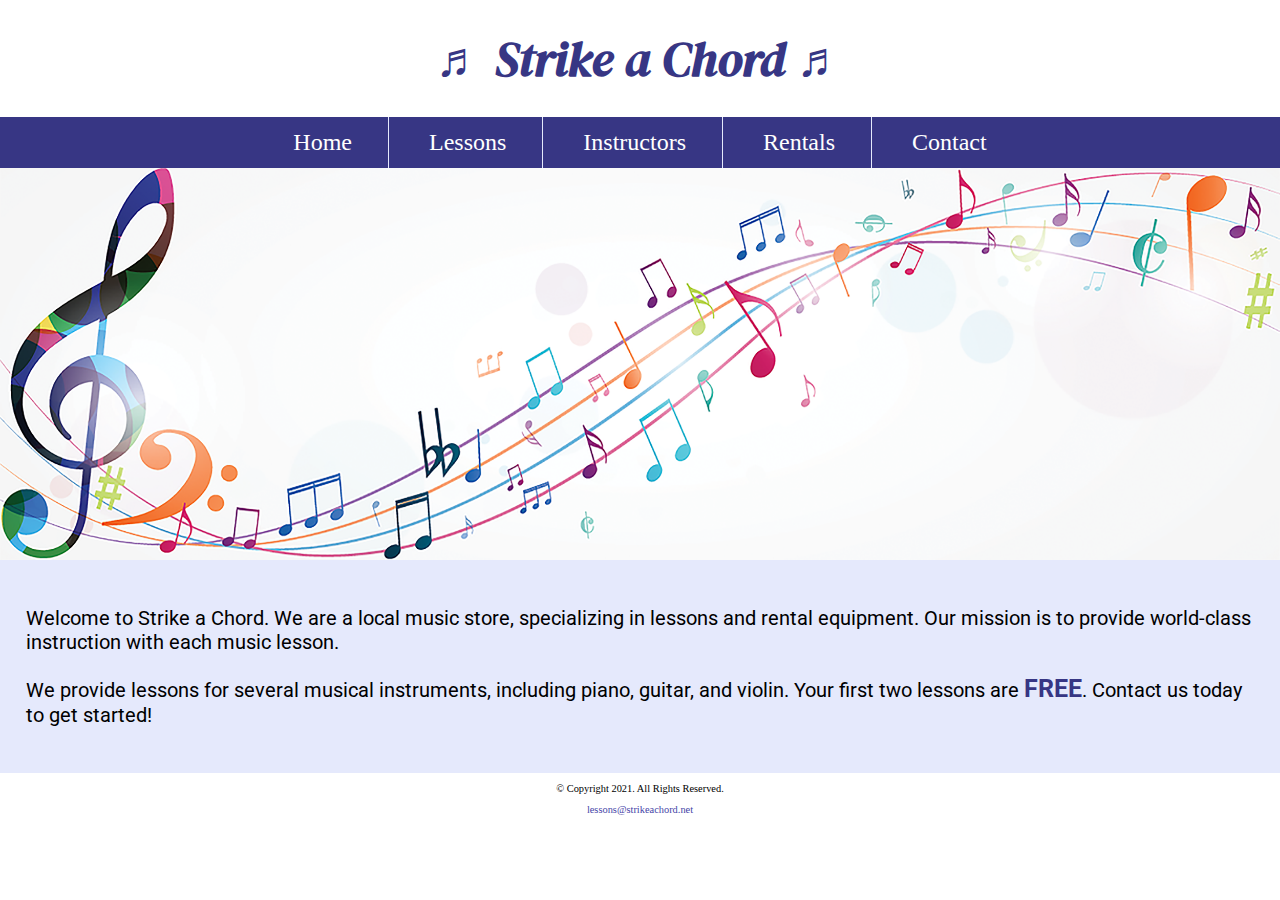
<file: index.html>
<!DOCTYPE html>
<!-- 
	Student Name: Cameron Sunderman
	File Name: index.html
	Today's Date: September 12, 2023
 -->
<html lang="en">
<head>
	<title>Strike a Chord: Home Page</title>
	<meta charset="utf-8">
    <link rel="stylesheet" href="css/styles.css">
    <meta name="viewport" content="width=device-width, initial-scale=1.0">
    <link href="https://fonts.googleapis.com/css?family=DM+Serif+Display:400i|Roboto&display=swap" rel="stylesheet">
    <link rel="shortcut icon" href="images/favicon.ico">
	<link rel="icon" type="image/png" sizes="32x32" href="images/favicon-32.png">
    <link rel="apple-touch-icon" sizes="180x180" href="images/apple-touch-icon.png">
	<link rel="icon" sizes="192x192" href="images/android-chrome-192.png">
</head>
<body>

	<header>
		<h1> <span class="tab-desk">&#9836;</span> Strike a Chord <span class="tab-desk">&#9836;</span> </h1>
	</header>
	
	<nav>
		<ul>
            <li><a href="index.html">Home</a></li>  
            <li><a href="lessons.html">Lessons</a></li>   
            <li><a href="instructors.html">Instructors</a></li>    
            <li><a href="rentals.html">Rentals</a></li>    
            <li><a href="contact.html">Contact</a></li>
        </ul>
	</nav>
    
    <!-- Hero Image -->
    <div id="hero" class="tab-desk">
        <img src="images/music-notes.png" alt="colorful music notes">
    </div>
	
	<!-- Use the main area to add the main content to the webpage -->
	<main>
		
        <div id="intro">
            
            <p>Welcome to Strike a Chord. We are a local music store, specializing in lessons and rental equipment. Our mission is to provide world-class instruction with each music lesson.</p>

            <p>We provide lessons for several musical instruments, including piano, guitar, and violin. Your first two lessons are <span class="action">FREE</span>. Contact us today to get started!</p>
            
        </div>
		
	</main>
	
	<footer>
		<p>&copy; Copyright 2021. All Rights Reserved.</p>
		<p><a href="mailto:lessons@strikeachord.net">lessons@strikeachord.net</a></p>
	</footer>
	
</body>
</html>
</file>
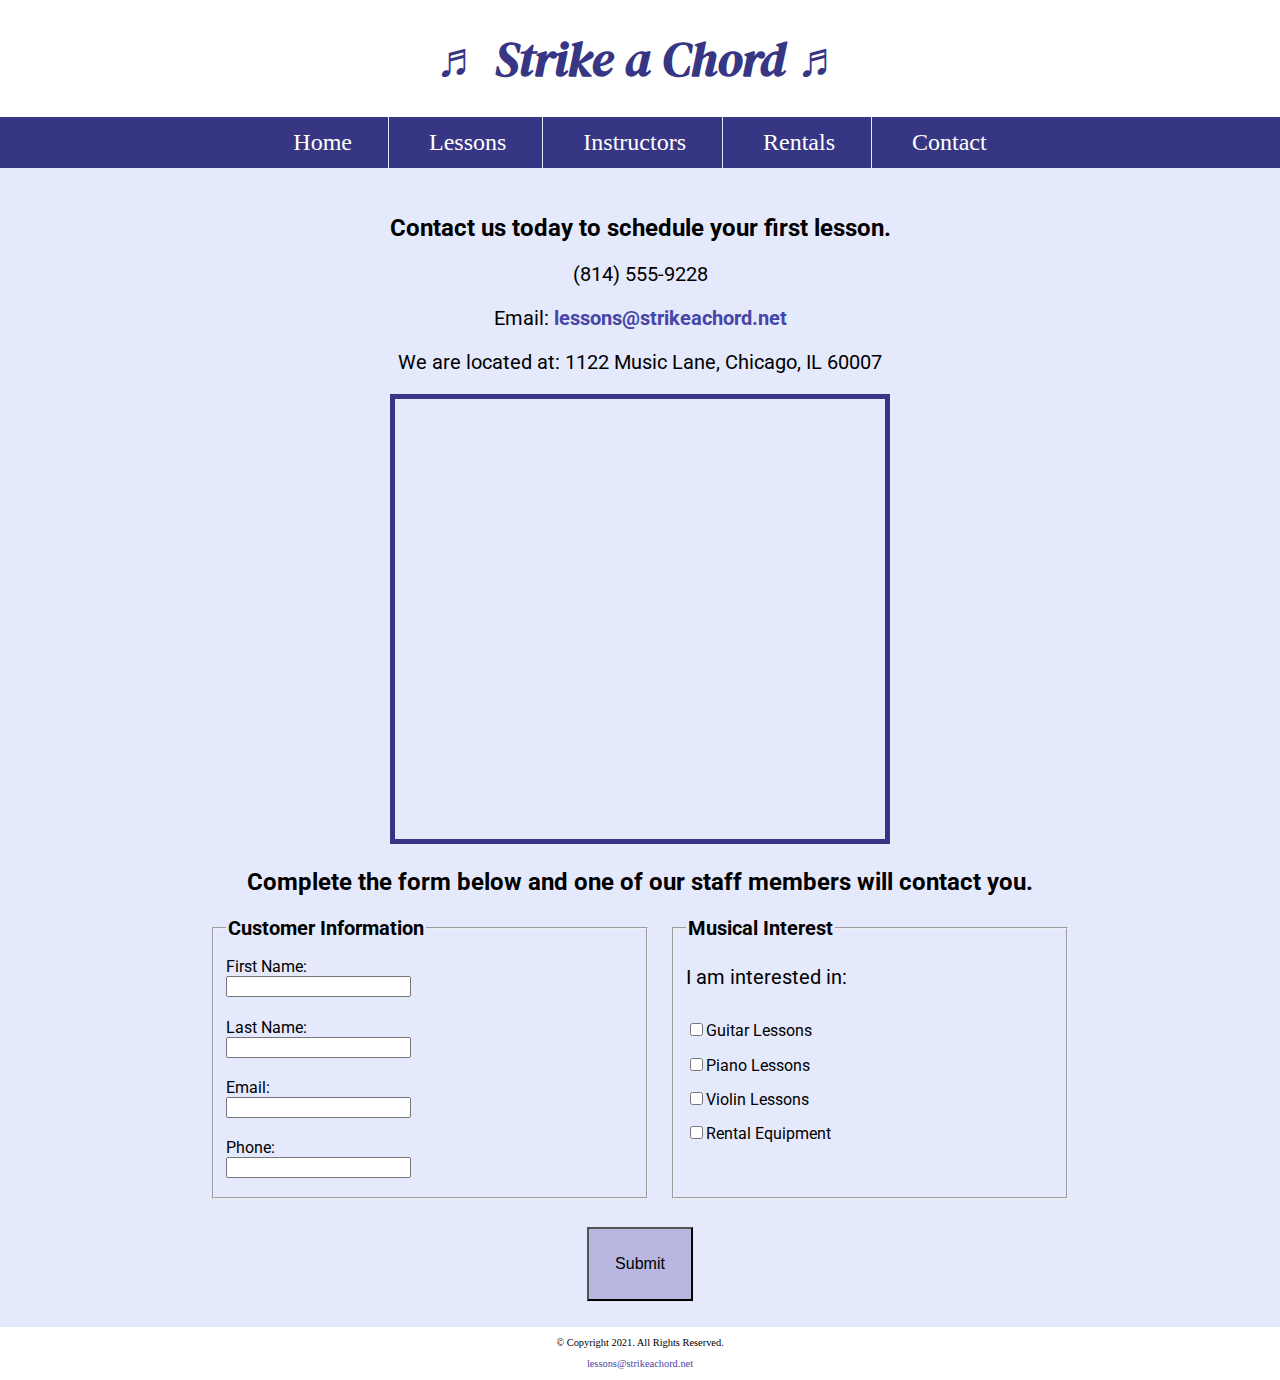
<file: contact.html>
<!DOCTYPE html>
<!-- 
	Student Name: Cameron Sunderman
	File Name: contact.html
	Today's Date: September 12, 2023
 -->
<html lang="en">
<head>
	<title>Strike a Chord: Contact</title>
	<meta charset="utf-8">
    <link rel="stylesheet" href="css/styles.css">
    <meta name="viewport" content="width=device-width, initial-scale=1.0">
    <link href="https://fonts.googleapis.com/css?family=DM+Serif+Display:400i|Roboto&display=swap" rel="stylesheet">
    <link rel="shortcut icon" href="images/favicon.ico">
	<link rel="icon" type="image/png" sizes="32x32" href="images/favicon-32.png">
    <link rel="apple-touch-icon" sizes="180x180" href="images/apple-touch-icon.png">
	<link rel="icon" sizes="192x192" href="images/android-chrome-192.png">
</head>
<body>

	<header>
		<h1> <span class="tab-desk">&#9836;</span> Strike a Chord <span class="tab-desk">&#9836;</span> </h1>
	</header>
	
	<nav>
		<ul>
            <li><a href="index.html">Home</a></li>  
            <li><a href="lessons.html">Lessons</a></li>   
            <li><a href="instructors.html">Instructors</a></li>    
            <li><a href="rentals.html">Rentals</a></li>    
            <li><a href="contact.html">Contact</a></li>
        </ul>
	</nav>
	
	<!-- Use the main area to add the main content to the webpage -->
	<main>
        
        <div id="contact">
            
            <h2>Contact us today to schedule your first lesson.</h2>
            <p class="tel-link mobile"><a href="tel:8145559228">(814) 555-9228</a></p>
            <p class="tab-desk">(814) 555-9228</p>
            <p>Email: <a href="mailto:lessons@strikeachord.net" class="email-link">lessons@strikeachord.net</a></p>
            <p>We are located at: 1122 Music Lane, Chicago, IL 60007</p>
            
            <iframe src="https://www.google.com/maps/embed?pb=!1m18!1m12!1m3!1d380513.7160580949!2d-88.01215278051977!3d41.83339249282865!2m3!1f0!2f0!3f0!3m2!1i1024!2i768!4f13.1!3m3!1m2!1s0x880e2c3cd0f4cbed%3A0xafe0a6ad09c0c000!2sChicago%2C+IL!5e0!3m2!1sen!2sus!4v1558660826146!5m2!1sen!2sus" width="600" height="450" class="map" allowfullscreen></iframe>
        
        </div>
        
        <div id="form">
                
                <h2>Complete the form below and one of our staff members will contact you.</h2> 
            
                <form class="form-grid"><!-- Start Form -->
                    
                    <fieldset>
                        <legend>Customer Information</legend>
                        <label for="fName">First Name:</label>
                        <input type="text" name="fName" id="fName">

                        <label for="lName">Last Name:</label>
                        <input type="text" name="lName" id="lName"> 
                        
                        <label for="email">Email:</label>
                        <input type="email" name="email" id="email">
                        
                        <label for="phone">Phone:</label>
                        <input type="tel" id="phone" name="phone">
                    </fieldset>
                    
                    <fieldset>
                        <legend>Musical Interest</legend>
                        <p>I am interested in:</p>
                            
                        <label for="guitarles"><input type="checkbox" name="interest" id="guitarles" value="Guitar Lessons">Guitar Lessons</label>

                        <label for="piano"><input type="checkbox" name="interest" id="pianoles" value="Piano Lessons">Piano Lessons</label>

                        <label for="violin"><input type="checkbox" name="interest" id="violinles" value="Violin Lessons">Violin Lessons</label>
                        
                        <label for="rent"><input type="checkbox" name="interest" id="rent" value="Rental Equipment">Rental Equipment</label>
                        
                    </fieldset>
                    
                    <input type="submit" id="submit" value="Submit" class="btn">
                    
                </form>
            
            </div>
        
	</main>
	
	<footer>
		<p>&copy; Copyright 2021. All Rights Reserved.</p>
		<p><a href="mailto:lessons@strikeachord.net">lessons@strikeachord.net</a></p>
	</footer>
	
</body>
</html>
</file>
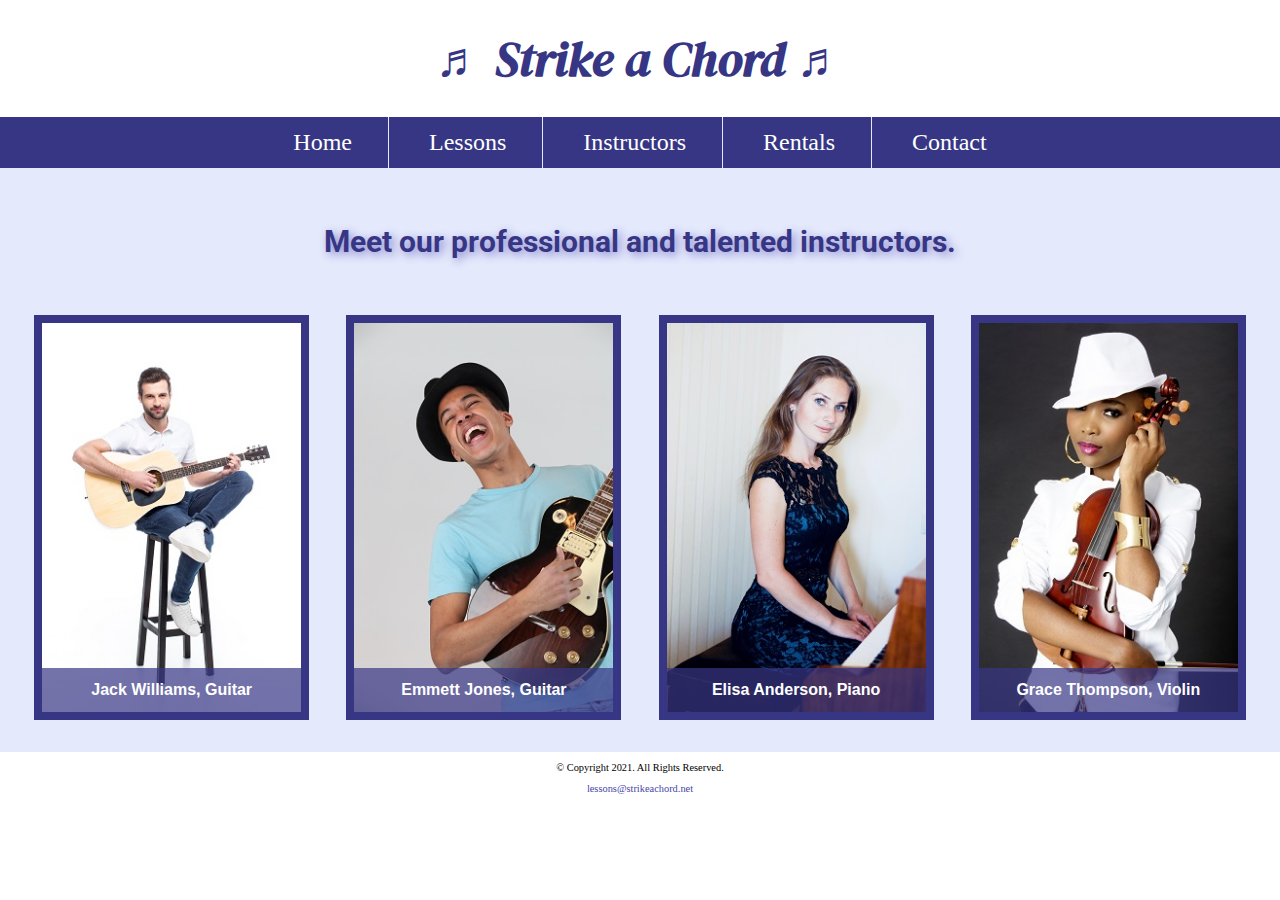
<file: instructors.html>
<!DOCTYPE html>
<!-- 
	Student Name: Cameron Sunderman
	File Name: instructors.html
	Today's Date: September 12, 2023
 -->
<html lang="en">
<head>
	<title>Strike a Chord: Instructors</title>
	<meta charset="utf-8">
    <link rel="stylesheet" href="css/styles.css">
    <meta name="viewport" content="width=device-width, initial-scale=1.0">
    <link href="https://fonts.googleapis.com/css?family=DM+Serif+Display:400i|Roboto&display=swap" rel="stylesheet">
    <link rel="shortcut icon" href="images/favicon.ico">
	<link rel="icon" type="image/png" sizes="32x32" href="images/favicon-32.png">
    <link rel="apple-touch-icon" sizes="180x180" href="images/apple-touch-icon.png">
	<link rel="icon" sizes="192x192" href="images/android-chrome-192.png">
</head>
<body>

	<header>
		<h1> <span class="tab-desk">&#9836;</span> Strike a Chord <span class="tab-desk">&#9836;</span> </h1>
	</header>
	
	<nav>
		<ul>
            <li><a href="index.html">Home</a></li>  
            <li><a href="lessons.html">Lessons</a></li>   
            <li><a href="instructors.html">Instructors</a></li>    
            <li><a href="rentals.html">Rentals</a></li>    
            <li><a href="contact.html">Contact</a></li>
        </ul>
	</nav>
	
	<!-- Use the main area to add the main content to the webpage -->
	<main class="grid">
        
        <aside>
            <p>Meet our professional and talented instructors.</p>
        </aside>
        
        <figure>
            <img src="images/guitar-instructor.jpg" alt="guitar instructor">
            <figcaption>Jack Williams, Guitar</figcaption>
        </figure>
        
        <figure>
            <img src="images/electric-guitar-instructor.jpg" alt="guitar instructor">
            <figcaption>Emmett Jones, Guitar</figcaption>
        </figure>
        
        <figure>
            <img src="images/piano-instructor.jpg" alt="piano instructor">
            <figcaption>Elisa Anderson, Piano</figcaption>
        </figure>
        
        <figure>
            <img src="images/violin-instructor.jpg" alt="guitar instructor">
            <figcaption>Grace Thompson, Violin</figcaption>
        </figure>
        
	</main>
	
	<footer>
		<p>&copy; Copyright 2021. All Rights Reserved.</p>
		<p><a href="mailto:lessons@strikeachord.net">lessons@strikeachord.net</a></p>
	</footer>
	
</body>
</html>
</file>
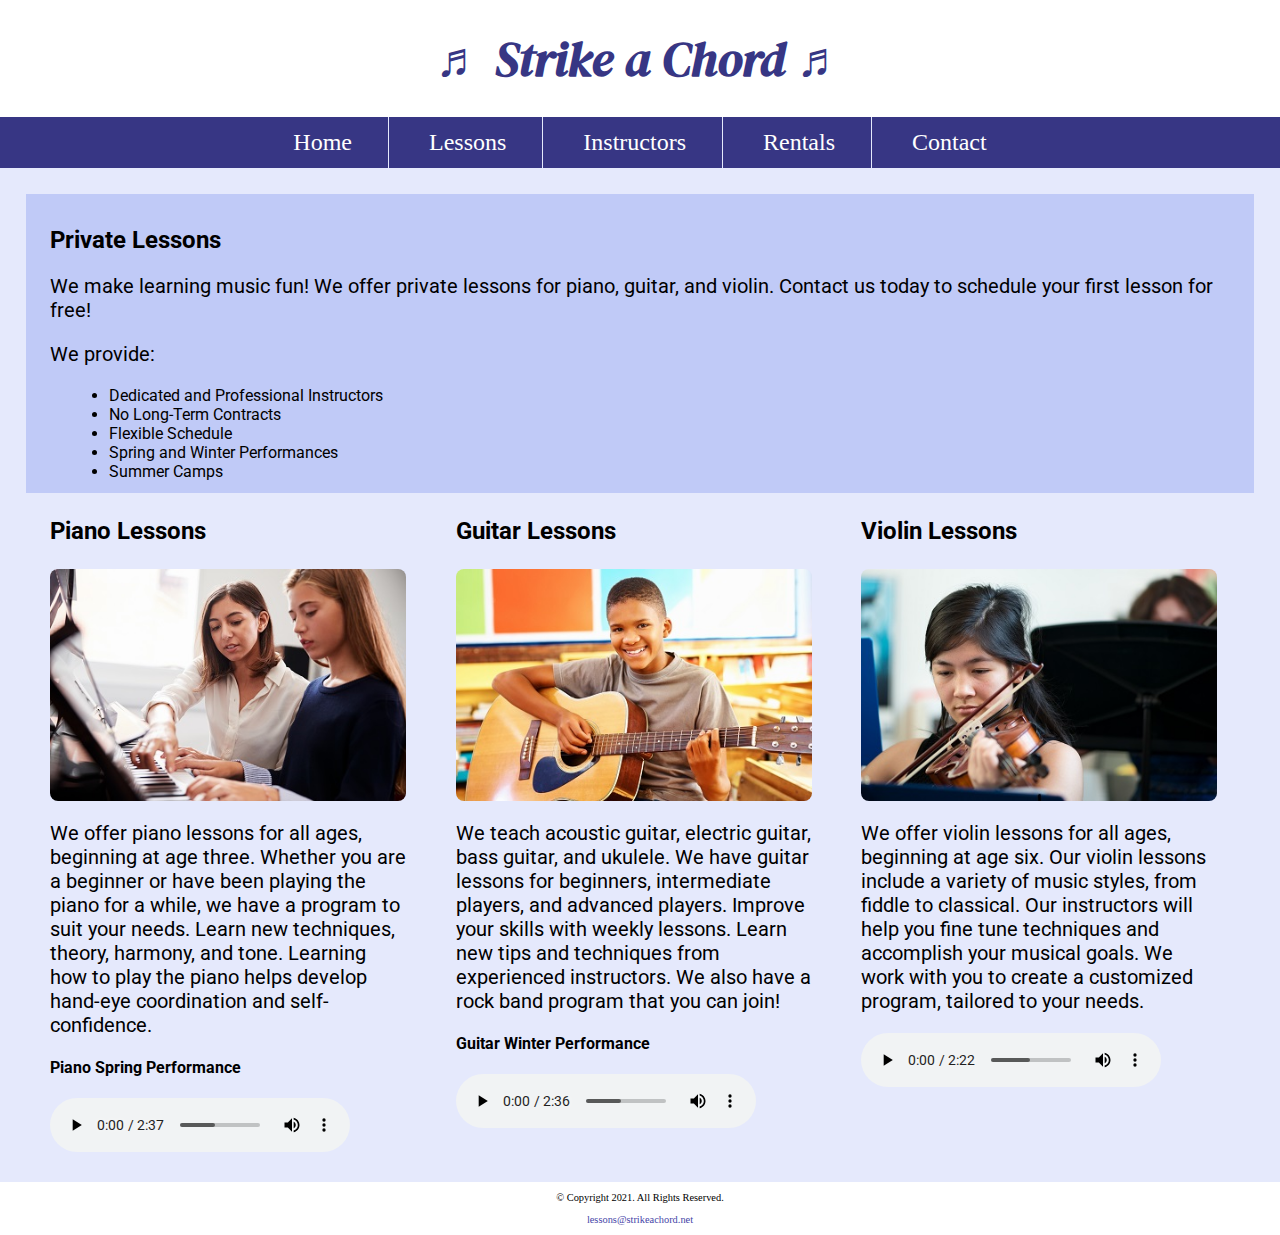
<file: lessons.html>
<!DOCTYPE html>
<!-- 
	Student Name: Cameron Sunderman
	File Name: lessons.html
	Today's Date: September 12, 2023
 -->
<html lang="en">
<head>
	<title>Strike a Chord: Lessons</title>
	<meta charset="utf-8">
    <link rel="stylesheet" href="css/styles.css">
    <meta name="viewport" content="width=device-width, initial-scale=1.0">
    <link href="https://fonts.googleapis.com/css?family=DM+Serif+Display:400i|Roboto&display=swap" rel="stylesheet">
    <link rel="shortcut icon" href="images/favicon.ico">
	<link rel="icon" type="image/png" sizes="32x32" href="images/favicon-32.png">
    <link rel="apple-touch-icon" sizes="180x180" href="images/apple-touch-icon.png">
	<link rel="icon" sizes="192x192" href="images/android-chrome-192.png">
</head>
<body>

	<header>
		<h1> <span class="tab-desk">&#9836;</span> Strike a Chord <span class="tab-desk">&#9836;</span> </h1>
	</header>
	
	<nav>
		<ul>
            <li><a href="index.html">Home</a></li>  
            <li><a href="lessons.html">Lessons</a></li>   
            <li><a href="instructors.html">Instructors</a></li>    
            <li><a href="rentals.html">Rentals</a></li>    
            <li><a href="contact.html">Contact</a></li>
        </ul>
	</nav>
	
	<!-- Use the main area to add the main content to the webpage -->
	<main>
        
        <section id="info">
            
            <h2>Private Lessons</h2>
            <p>We make learning music fun! We offer private lessons for piano, guitar, and violin. Contact us today to schedule your first lesson for free! </p>
            <p>We provide:</p>
            <ul>
                <li>Dedicated and Professional Instructors</li>
                <li>No Long-Term Contracts</li>
                <li>Flexible Schedule</li>
                <li>Spring and Winter Performances</li>
                <li>Summer Camps</li>
            </ul>
        
        </section>
        
        <section id="piano">
            
            <h3>Piano Lessons</h3>
            <img src="images/piano-lesson.jpg" alt="piano teacher and student sitting at a piano" class="round">
            <p>We offer piano lessons for all ages, beginning at age three. Whether you are a beginner or have been playing the piano for a while, we have a program to suit your needs. Learn new techniques, theory, harmony, and tone. Learning how to play the piano helps develop hand-eye coordination and self-confidence.</p>
            
            <h4>Piano Spring Performance</h4>
            <audio controls>
                <source src="media/piano.mp3" type="audio/mp3">
                <source src="media/piano.ogg" type="audio/ogg">
                <p>Your browser does not support the audio element.</p>
            </audio>

        </section>
        
        <section id="guitar">
            
            <h3>Guitar Lessons</h3>
            <img src="images/child-guitar.jpg" alt="child with a smile holding a guitar" class="round">
            <p>We teach acoustic guitar, electric guitar, bass guitar, and ukulele. We have guitar lessons for beginners, intermediate players, and advanced players. Improve your skills with weekly lessons. Learn new tips and techniques from experienced instructors. We also have a rock band program that you can join!</p>
            
            <h4>Guitar Winter Performance</h4>
            <audio controls>
                <source src="media/guitar.mp3" type="audio/mp3">
                <source src="media/guitar.ogg" type="audio/ogg">
                <p>Your browser does not support the audio element</p>
            </audio>

        </section>
        
        <section id="violin">
            
            <h3>Violin Lessons</h3>
            <img src="images/woman-violin.jpg" alt="woman playing the violin" class="round">
            <p>We offer violin lessons for all ages, beginning at age six. Our violin lessons include a variety of music styles, from fiddle to classical. Our instructors will help you fine tune techniques and accomplish your musical goals. We work with you to create a customized program, tailored to your needs.</p>
            <audio controls>
                <source src="media/violin.mp3" type="audio/mp3">
                <source src="media/violin.ogg" type="audio/ogg">
                <p>Your browser does not support the audio element</p>
            </audio>
        </section>
        
	</main>
	
	<footer>
		<p>&copy; Copyright 2021. All Rights Reserved.</p>
		<p><a href="mailto:lessons@strikeachord.net">lessons@strikeachord.net</a></p>
	</footer>
	
</body>
</html>
</file>
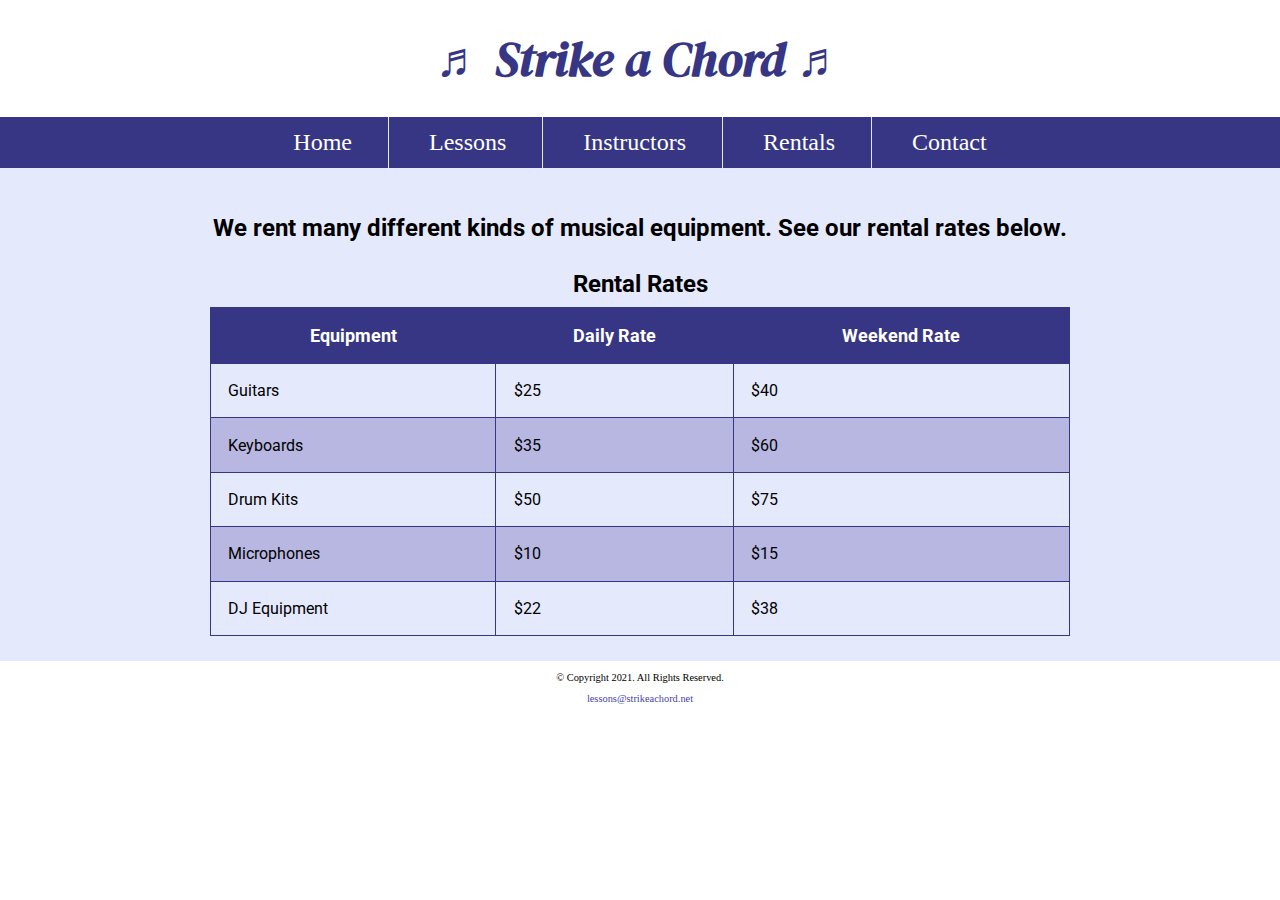
<file: rentals.html>
<!DOCTYPE html>
<!-- 
	Student Name: Cameron Sunderman
	File Name: rentals.html
	Today's Date: September 12, 2023
 -->
<html lang="en">
<head>
	<title>Strike a Chord: Rentals</title>
	<meta charset="utf-8">
    <link rel="stylesheet" href="css/styles.css">
    <meta name="viewport" content="width=device-width, initial-scale=1.0">
    <link href="https://fonts.googleapis.com/css?family=DM+Serif+Display:400i|Roboto&display=swap" rel="stylesheet">
    <link rel="shortcut icon" href="images/favicon.ico">
	<link rel="icon" type="image/png" sizes="32x32" href="images/favicon-32.png">
    <link rel="apple-touch-icon" sizes="180x180" href="images/apple-touch-icon.png">
	<link rel="icon" sizes="192x192" href="images/android-chrome-192.png">
</head>
<body>

	<header>
		<h1> <span class="tab-desk">&#9836;</span> Strike a Chord <span class="tab-desk">&#9836;</span> </h1>
	</header>
	
	<nav>
		<ul>
            <li><a href="index.html">Home</a></li>  
            <li><a href="lessons.html">Lessons</a></li>   
            <li><a href="instructors.html">Instructors</a></li>    
            <li><a href="rentals.html">Rentals</a></li>    
            <li><a href="contact.html">Contact</a></li>
        </ul>
	</nav>
	
	<!-- Use the main area to add the main content to the webpage -->
	<main>
        
        <div id="rental">
            
            <h2>We rent many different kinds of musical equipment. See our rental rates below.</h2>
            
            <table>
                <caption>Rental Rates</caption>
                <tr><!-- Row 1 -->
                    <th>Equipment</th>
                    <th>Daily Rate</th>
                    <th>Weekend Rate</th>
                </tr>
                
                <tr><!-- Row 2 -->
                    <td>Guitars</td>
                    <td>$25</td>
                    <td>$40</td>
                </tr>
                
                <tr><!-- Row 3 -->
                    <td>Keyboards</td>
                    <td>$35</td>
                    <td>$60</td>
                </tr>
                
                <tr><!-- Row 4 -->
                    <td>Drum Kits</td>
                    <td>$50</td>
                    <td>$75</td>
                </tr>
                
                <tr><!-- Row 5 -->
                    <td>Microphones</td>
                    <td>$10</td>
                    <td>$15</td>
                </tr>
                
                <tr><!-- Row 6 -->
                    <td>DJ Equipment</td>
                    <td>$22</td>
                    <td>$38</td>
                </tr>
            
            </table>
        
        </div>
        
	</main>
	
	<footer>
		<p>&copy; Copyright 2021. All Rights Reserved.</p>
		<p><a href="mailto:lessons@strikeachord.net">lessons@strikeachord.net</a></p>
	</footer>
	
</body>
</html>
</file>
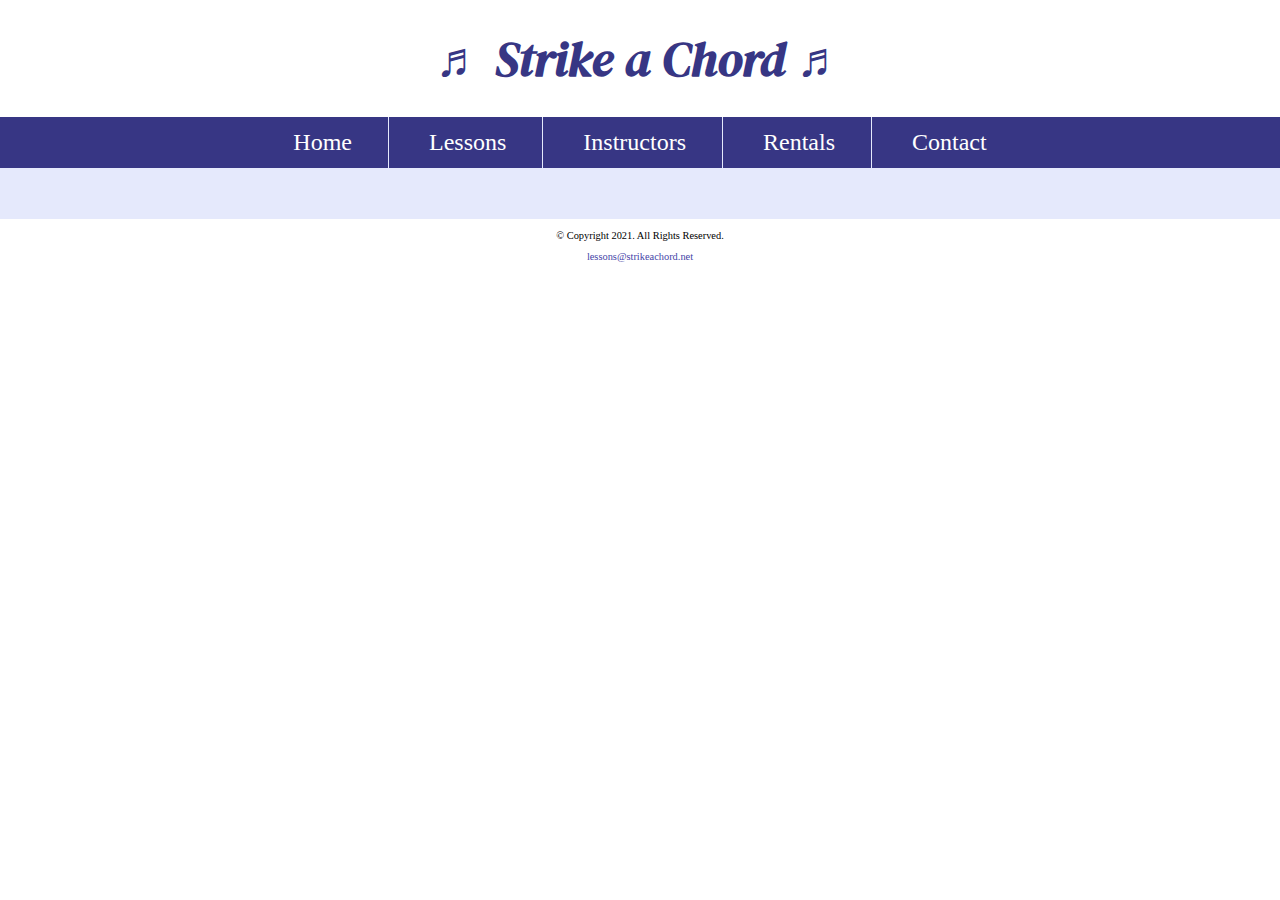
<file: template.html>
<!DOCTYPE html>
<!-- 
	Student Name: Cameron Sunderman
	File Name: template.html
	Today's Date: September 12, 2023
 -->
<html lang="en">
<head>
	<title>Strike a Chord: Template</title>
	<meta charset="utf-8">
    <link rel="stylesheet" href="css/styles.css">
    <meta name="viewport" content="width=device-width, initial-scale=1.0">
    <link href="https://fonts.googleapis.com/css?family=DM+Serif+Display:400i|Roboto&display=swap" rel="stylesheet">
    <link rel="shortcut icon" href="images/favicon.ico">
	<link rel="icon" type="image/png" sizes="32x32" href="images/favicon-32.png">
    <link rel="apple-touch-icon" sizes="180x180" href="images/apple-touch-icon.png">
	<link rel="icon" sizes="192x192" href="images/android-chrome-192.png">
</head>
<body>

	<header>
		<h1> <span class="tab-desk">&#9836;</span> Strike a Chord <span class="tab-desk">&#9836;</span> </h1>
	</header>
	
	<nav>
		<ul>
            <li><a href="index.html">Home</a></li>  
            <li><a href="lessons.html">Lessons</a></li>   
            <li><a href="instructors.html">Instructors</a></li>    
            <li><a href="rentals.html">Rentals</a></li>    
            <li><a href="contact.html">Contact</a></li>
        </ul>
	</nav>
	
	<!-- Use the main area to add the main content to the webpage -->
	<main>
        
        <div>
        
        </div>
        
	</main>
	
	<footer>
		<p>&copy; Copyright 2021. All Rights Reserved.</p>
		<p><a href="mailto:lessons@strikeachord.net">lessons@strikeachord.net</a></p>
	</footer>
	
</body>
</html>
</file>
<file: css/styles.css>
/*
Author: Cameron Sunderman
Date: September 12, 2023
File Name: styles.css
*/

/* CSS Reset */
body, header, nav, main, footer, img, h1, ul, section, aside, figure, figcaption {
    margin: 0;
    padding: 0;
    border: 0;
}

/* Style rule for images */
img {
    max-width: 100%;
    display: block;
}

/* Style rule for box sizing applies to all elements */
* {
  box-sizing: border-box;
}

/* Style rules for mobile viewport */

/* Hide tab-desk class */
.tab-desk {
    display: none;
}

/* Style rules for header content */
header {
    text-align: center;
    font-size: 1.5em;
    color: #373684;
}

header h1 {
    font-family: 'DM Serif Display', serif;
    font-style: italic;
}

/* Style rules for navigation area */
nav {
    background-color: #373684;
}

nav ul {
    list-style-type: none;
    text-align: center;
}

nav li {
    display: block;
    font-size: 2em;
    border-top: 1px solid #e5e9fc;
}

nav li a {
    display: block;
    color: #fff;
    text-align: center;
    padding: 0.5em 1em;
    text-decoration: none;
}

/* Style rules for main content */
main {
    padding: 2%;
    background-color: #e5e9fc;
    overflow: auto;
    font-family: 'Roboto', sans-serif;
}

main p {
    font-size: 1.25em;
}

.action {
    font-size: 1.25em;
    color: #373684;
    font-weight: bold;
}

#piano, #guitar, #violin {
    margin: 0 2%;
}

#info {
    clear: left;
    background-color: #c0caf7;
    padding: 1% 2%;
}

#info ul {
    margin-left: 10%;
}

.round {
    border-radius: 8px; 
}

aside {
    text-align: center;
    font-size: 1.5em;
    font-weight: bold;
    color: #373684;
    text-shadow: 3px 3px 10px #8280cb;
}

figure {
    position: relative;
    max-width: 275px;
    margin: 2% auto;
    border: 8px solid #373684;
}

figcaption {
    position: absolute;
    bottom: 0;
    background: rgba(55, 54, 132, 0.7); 
    color: #fff;
    width: 100%;
    padding: 5% 0;
    text-align: center;
    font-family: Verdana, Arial, sans-serif;
    font-size: 1.5em;
    font-weight: bold;
}

#contact, #rental h2, #form h2 {
    text-align: center;
}

.tel-link {
    background-color: #373684;
    padding: 2%;
    margin: 0 auto;
    width: 80%;
    text-align: center;
    border-radius: 5px;
}

.tel-link a {
    color: #fff;
    text-decoration: none;
    font-size: 1.5em;
    display: block;
}

#contact .email-link {
    color: #4645a8;
    text-decoration: none;
    font-weight: bold;
}

.map {
    border: 5px solid #373684;
    width: 95%;
    height: 50%;
}

/* Style rules for table */
table {
    border: 1px solid #373684;
    border-collapse: collapse;
    margin: 0 auto;
    width: 100%;
}

caption {
    font-size: 1.5em;
    font-weight: bold;
    padding: 1%;
}

th, td {
    border: 1px solid #373684;
    padding: 2%;
}

th {
    background-color: #373684;
    color: #fff;
    font-size: 1.15em;
}

tr:nth-child(odd) {
    background-color: #b7b7e1;
}

/* Style rules for form elements */
fieldset, input  { 
    margin-bottom: 2%;
}

fieldset legend {
    font-weight: bold;
    font-size: 1.25em;
}

label {
    display: block;
    padding-top: 3%;
}

form #submit {
    margin: 0 auto;
    display: block;
    padding: 3%;
    background-color: #b7b7e1;
    font-size: 1em;
}

/* Style rules for footer content */
footer {
    text-align: center;
    font-size: 0.65em;
    clear: left;
}

footer a {
    color: #4645a8;
    text-decoration: none;
}

/* Media Query for Tablet Viewport */
@media screen and (min-width: 550px), print {
    
    /* Tablet Viewport: Show tab-desk class, hide mobile class */
    .tab-desk {
        display: block;
    }

    .mobile {
        display: none;
    }
    
    /* Tablet Viewport: Style rule for header content */
    span.tab-desk {
        display: inline;
    }
    
    /* Tablet Viewport: Style rules for nav area */
    nav li {
        border-top: none;
        display: inline-block;
        border-right: 1px solid #e5e9fc;
        font-size: 1.5em;
    }
    
    nav li:last-child {
        border-right: none;
    }
    
    nav li a {
        padding: 0.25em 0.5em;
    }
    
    .grid {
        display: grid;
        grid-template-columns: auto auto;
        grid-gap: 20px;
    }
    
    aside {
        grid-column: 1 / span 2;
    }
    
    /* Tablet Viewport: Style rule for map */
   .map {
        width: 500px;
        height: 450px;
    }
    
    /* Tablet Viewport: Style rule for form element */
    form {
        width: 70%;
        margin: 0 auto;
    }
    
}

/* Media Query for Desktop Viewport */
@media screen and (min-width: 769px), print {
    
    /* Desktop Viewport: Style rule for header */
    header {
        padding: 2%;
    }
    
    /* Desktop Viewport: Style rules for nav area */
    nav li a {
        padding: 0.5em 1.5em;
    }
    
    nav li a:hover {
        color: #373684;
        background-color: #e5e9fc;
    }
    
    /* Desktop Viewport: Style Rules for main content */  
    #info ul {
        margin-left: 5%;
    }
    
    main h3 {
        font-size: 1.5em;
    }
    
    #piano, #guitar, #violin {
        width: 29%;
        float: left;
        margin: 0 2%;
    }
    
    .grid {
        grid-template-columns: auto auto auto auto;
    }
    
    figcaption {
        font-size: 1em;
    }
    
    aside {
        grid-column: 1 / span 4;
    }
    
    /* Desktop Viewport: Style rule for table */
    table {
        width: 70%;
    }
    
    /* Desktop Viewport: Style rules for form elements */
    .form-grid {
        display: grid;
        grid-template-columns: auto auto;
        grid-gap: 20px; 
    }
    
    .btn {
        grid-column: 1 / span 2;
    }
    
}

/* Media Query for Print */
@media print {
    
    body {
        background-color: #fff;
        color: #000;
    }
    
}
</file>
